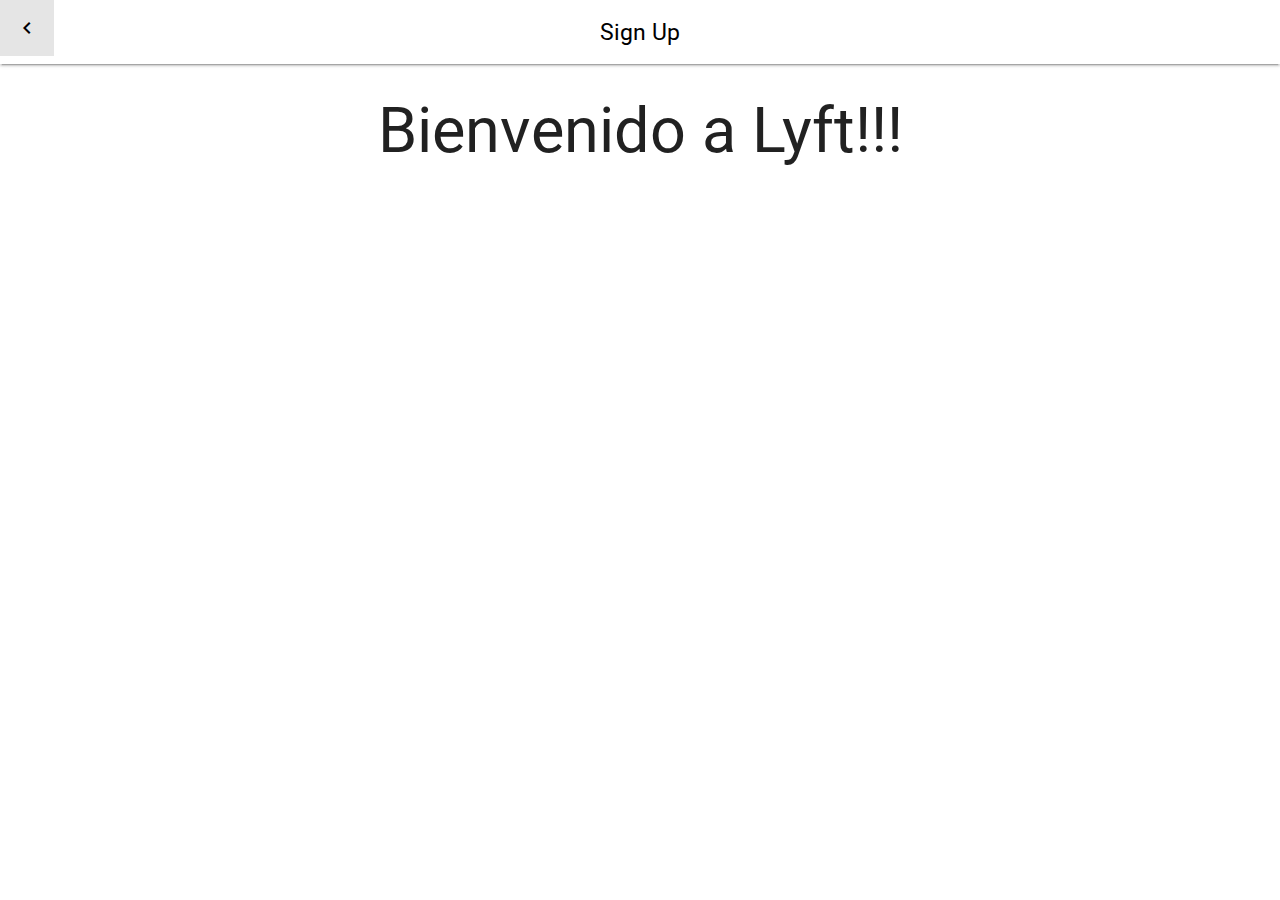
<file: html/home.html>
<!DOCTYPE html>
<html lang="en">

<head>
  <meta charset="UTF-8">
  <meta name="viewport" content="width=device-width, initial-scale=1.0">
  <meta http-equiv="X-UA-Compatible" content="ie=edge">
  <title>Home</title>
  <link rel="stylesheet" href="../vendors/materialize/css/materialize.min.css">
  <link href="https://fonts.googleapis.com/icon?family=Material+Icons" rel="stylesheet">
  <link rel="stylesheet" href="../css/main.css">
</head>

<body>
  <header>
    <nav class="nav-wrapper">
      <a href="#" class="brand-logo center">Sign Up</a>
      <ul class="left">
        <li>
          <a id="before" href="signUpUser.html">
            <i class="material-icons">navigate_before</i>
          </a>
        </li>
      </ul>
    </nav>
  </header>
  <section class="container center">
    <h1>Bienvenido a Lyft!!!</h1>
  </section>
  <script src="../vendors/js/jquery-3.2.1.js"></script>
  <script type="text/javascript" src="../vendors/materialize/js/materialize.min.js"></script>
  <script src="../js/app.js"></script>
</body>

</html>
</file>
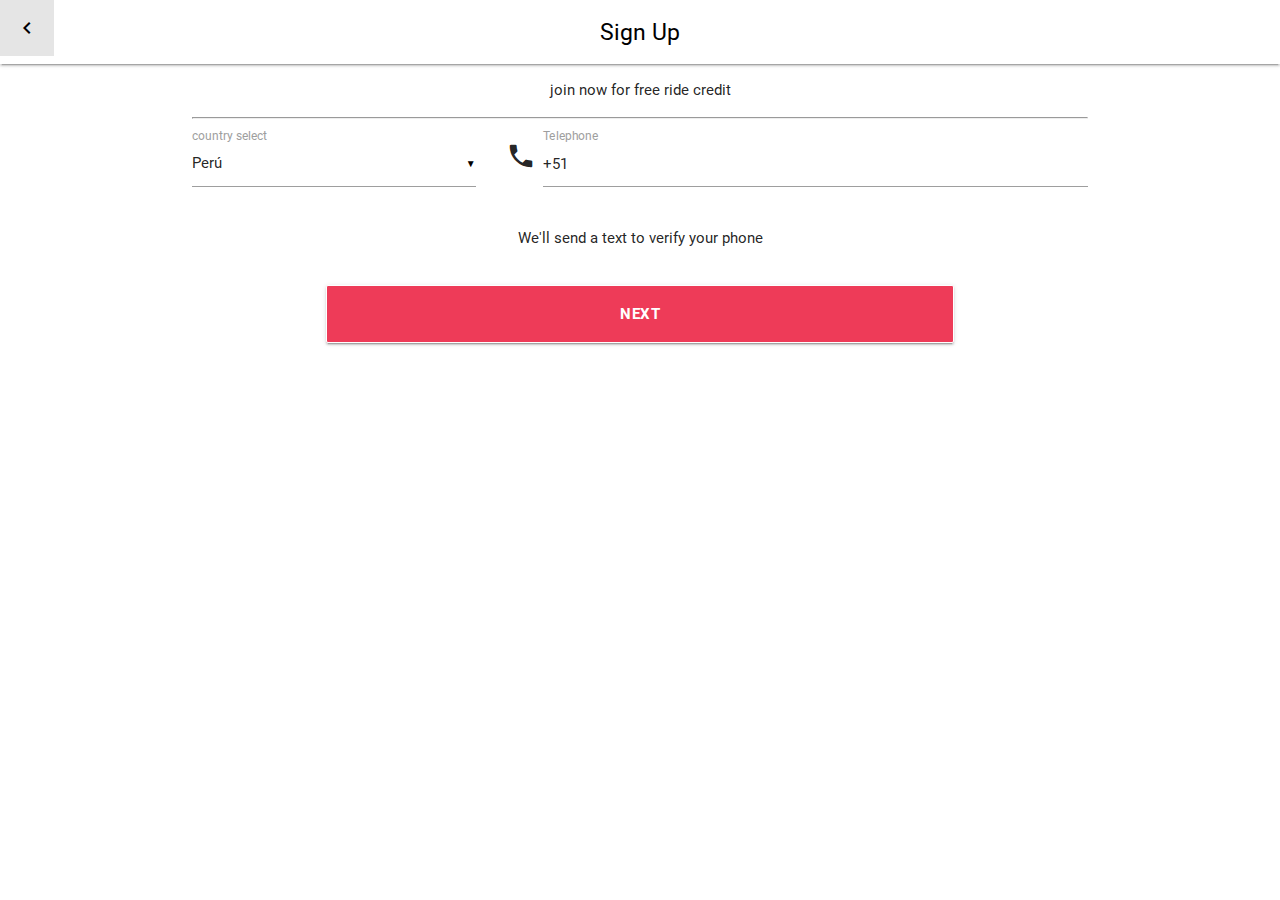
<file: html/signUp.html>
<!DOCTYPE html>
<html lang="en">

<head>
  <meta charset="UTF-8">
  <meta name="viewport" content="width=device-width, initial-scale=1.0">
  <meta http-equiv="X-UA-Compatible" content="ie=edge">
  <title>Sign-Up</title>
  <link rel="stylesheet" href="../vendors/materialize/css/materialize.min.css">
  <link href="https://fonts.googleapis.com/icon?family=Material+Icons" rel="stylesheet">
  <link rel="stylesheet" href="../css/main.css">
</head>

<body>
  <header>
    <nav class="nav-wrapper">
      <a href="#" class="brand-logo center">Sign Up</a>
      <ul class="left">
        <li>
          <a id="before" href="primary.html">
            <i class="material-icons">navigate_before</i>
          </a>
        </li>
      </ul>
    </nav>
  </header>
  <section class="container center">
    <div class="row">
      <div class="col s12">
        <p>join now for free ride credit</p>
        <hr>
        <div class="row">
          <div class="col s4">
            <div class="input-field">
              <select id="countries">
                <option value="peru" data-icon="../assets/images/peru.png" class="circle">Perú</option>
                <option value="ecuador" data-icon="../assets/images/ecuador.jpg" class="circle">Ecuador</option>
                <option value="usa" data-icon="../assets/images/usa.jpg" class="circle">USA</option>
              </select>
              <label>country select</label>
            </div>
          </div>
          <div class="input-field col s8">
            <i class="material-icons prefix">phone</i>
            <input id="telephone" type="tel" class="validate" value="+51">
            <label for="telephone">Telephone</label>
          </div>
        </div>
        <p>We'll send a text to verify your phone</p>
      </div>
    </div>
    <div class="row">
      <div id="btn-next" class="col s12">
        <a href="#" class="btn waves-effect waves-purple btn-secondary">next</a>
      </div>
    </div>
  </section>
  <script src="../vendors/js/jquery-3.2.1.js"></script>
  <script type="text/javascript" src="../vendors/materialize/js/materialize.min.js"></script>
  <script src="../js/app.js"></script>
</body>

</html>
</file>
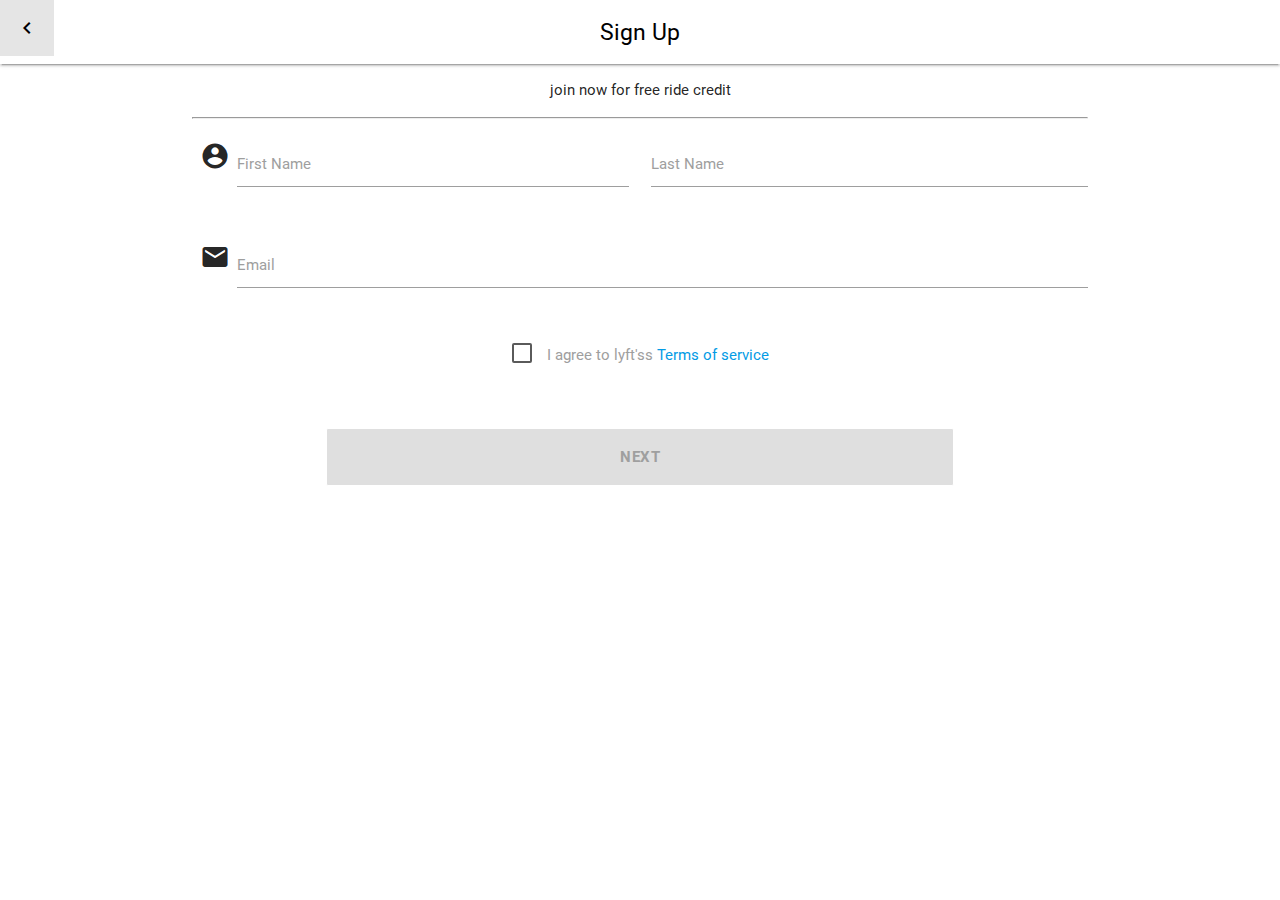
<file: html/signUpUser.html>
<!DOCTYPE html>
<html lang="en">

<head>
  <meta charset="UTF-8">
  <meta name="viewport" content="width=device-width, initial-scale=1.0">
  <meta http-equiv="X-UA-Compatible" content="ie=edge">
  <title>Sign-Up</title>
  <link rel="stylesheet" href="../vendors/materialize/css/materialize.min.css">
  <link href="https://fonts.googleapis.com/icon?family=Material+Icons" rel="stylesheet">
  <link rel="stylesheet" href="../css/main.css">
</head>

<body>
  <header>
    <nav class="nav-wrapper">
      <a href="#" class="brand-logo center">Sign Up</a>
      <ul class="left">
        <li>
          <a id="before" href="verify.html">
            <i class="material-icons">navigate_before</i>
          </a>
        </li>
      </ul>
    </nav>
  </header>
  <section class="container center">
    <div class="row">
      <div class="col s12">
        <p>join now for free ride credit</p>
        <hr>
        <div class="row">
          <form action="#" class="col s12">
            <div class="row">
              <div class="input-field col s6">
                <i class="material-icons prefix">account_circle</i>
                <input id="first_name" type="text" class="validate">
                <label for="first_name">First Name</label>
              </div>
              <div class="input-field col s6">
                <input id="last_name" type="text" class="validate">
                <label for="last_name">Last Name</label>
              </div>
            </div>
            <div class="row">
              <div class="input-field col s12">
                <i class="material-icons prefix">email</i>
                <input id="email" type="email" class="validate">
                <label for="email">Email</label>
              </div>
            </div>
            <div class="row">
              <div class="col s12">
                <p class="center">
                  <input type="checkbox" class="filled-in" id="filled-in-box" />
                  <label for="filled-in-box">I agree to lyft'ss <a href="#">Terms of service</a></label>
                </p>
              </div>
            </div>
          </form>
        </div>
      </div>
    </div>
    <div class="row">
      <div id="btn-next" class="col s12">
        <a href="#" class="btn waves-effect waves-purple btn-secondary disabled">next</a>
      </div>
    </div>
  </section>
  <script src="../vendors/js/jquery-3.2.1.js"></script>
  <script type="text/javascript" src="../vendors/materialize/js/materialize.min.js"></script>
  <script src="../js/signUpUser.js"></script>
</body>

</html>
</file>
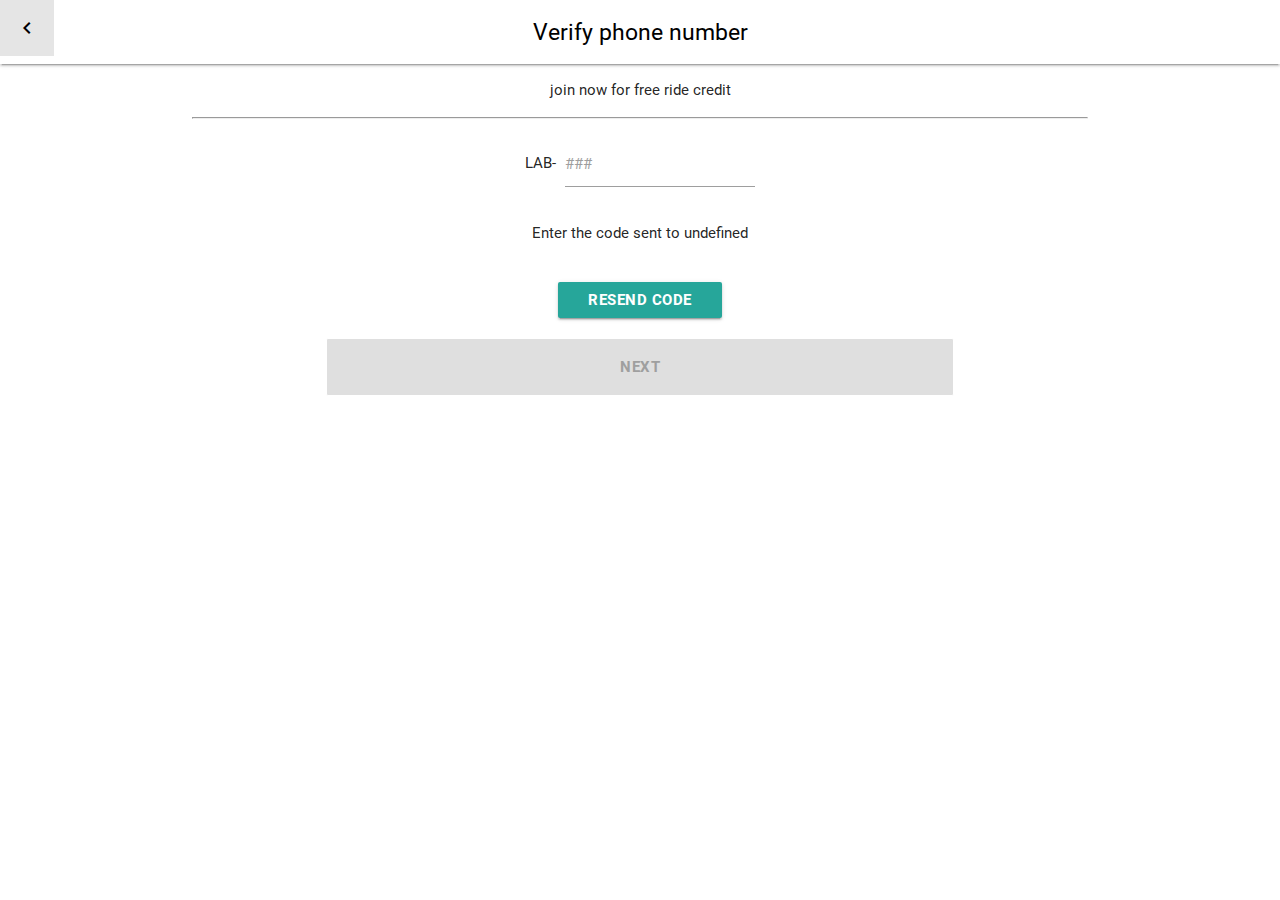
<file: html/verify.html>
<!DOCTYPE html>
<html lang="en">

<head>
  <meta charset="UTF-8">
  <meta name="viewport" content="width=device-width, initial-scale=1.0">
  <meta http-equiv="X-UA-Compatible" content="ie=edge">
  <title>Verify</title>
  <link rel="stylesheet" href="../vendors/materialize/css/materialize.min.css">
  <link href="https://fonts.googleapis.com/icon?family=Material+Icons" rel="stylesheet">
  <link rel="stylesheet" href="../css/main.css">
</head>

<body>
  <header>
    <nav class="nav-wrapper">
      <a href="#" class="brand-logo center">Verify phone number</a>
      <ul class="left">
        <li>
          <a id="before" href="signUp.html">
            <i class="material-icons">navigate_before</i>
          </a>
        </li>
      </ul>
    </nav>
  </header>
  <section class="container center">
    <div class="row">
      <div class="col s12">
        <p>join now for free ride credit</p>
        <hr>
        <div class="row">
          <div class="col s12">
            LAB-
            <div class="input-field inline">
              <input id="code" type="number" class="validate">
              <label for="code" data-error="wrong" data-success="right">###</label>
            </div>
          </div>
        </div>
        <p id="phone">Enter the code sent to</p>
        <br/>
        <a id="btn-resend" class="waves-effect waves-light btn">resend code</a>
      </div>
    </div>
    <div class="row">
      <div id="btn-next" class="col s12">
        <a href="#" class="btn waves-effect waves-purple btn-secondary">next</a>
      </div>
    </div>
  </section>
  <script src="../vendors/js/jquery-3.2.1.js"></script>
  <script type="text/javascript" src="../vendors/materialize/js/materialize.min.js"></script>
  <script src="../js/verify.js"></script>
</body>

</html>
</file>
<file: css/main.css>
body > .splash {
  background-image: url('../assets/images/splash.png');
  height: 100vh;
  background-repeat: no-repeat;
  background-attachment: fixed;
}

.btn {
  font-weight: bold;
}

.btn-primary {
  background-color: transparent;
  border: 1px solid #fff;
  padding: 10px 15px;
  height: auto;
  width: 70%;
}

.btn-primary:hover {
  background-color: #fff;
  color: purple;
}

.btn-secondary {
  background-color: rgb(238, 59, 88);
  border: 1px solid #fff;
  padding: 10px 15px;
  height: auto;
  width: 70%;
}

.btn-secondary:hover {
  background-color: #fff;
}

#btn-group {
  position: fixed;
  bottom: 30px;
  width: 100%;
}

nav {
  background-color: white;
}

nav .brand-logo {
  color: black;
  font-size: 1.5em;
}

nav ul a {
  color: black;
}
</file>
